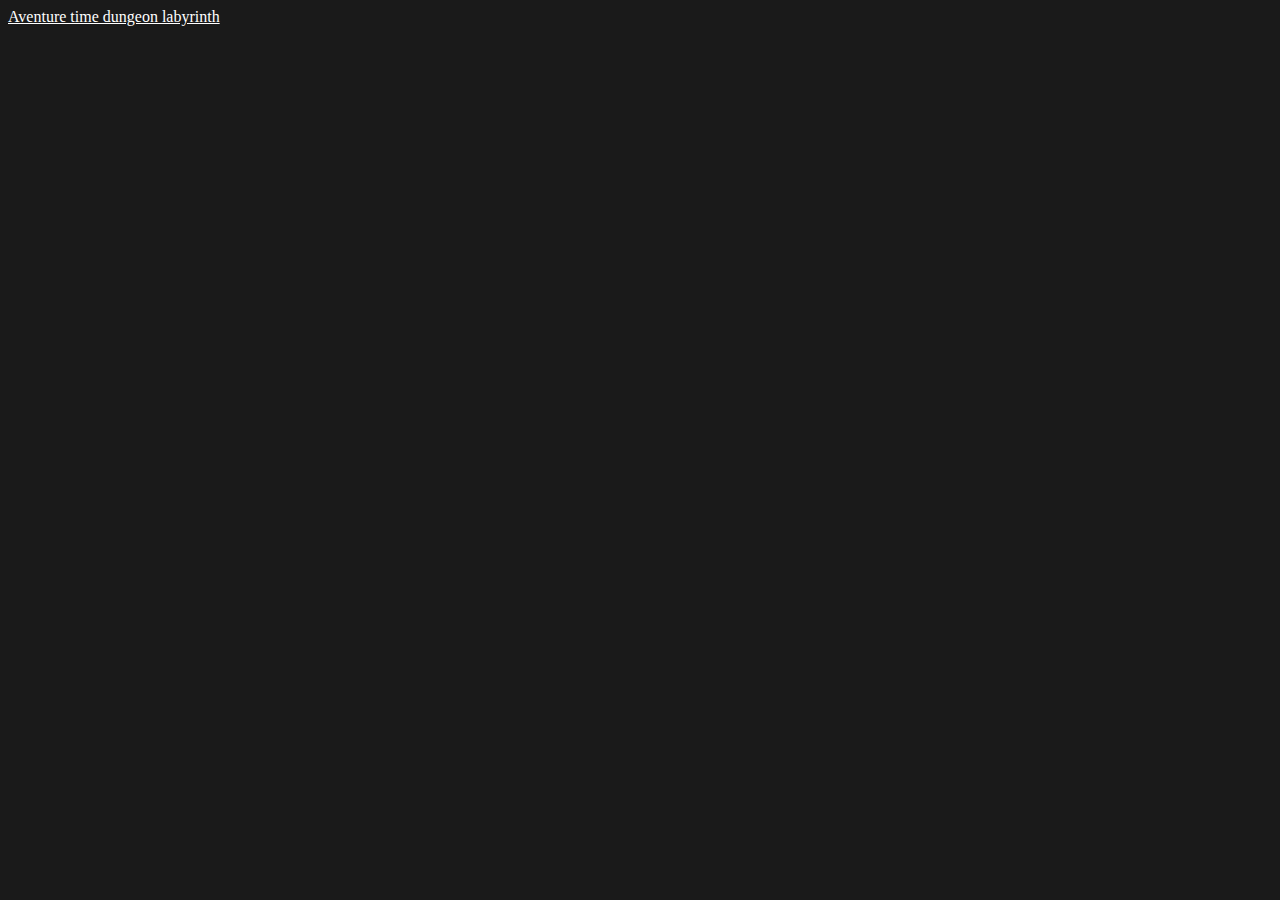
<file: index.html>
<!DOCTYPE html>
<html lang="fr">
  <head>
    <meta charset="UTF-8" />
    <meta name="viewport" content="width=device-width, initial-scale=1.0" />
    <title>Le livre dont vous êtes le héros</title>
    <link rel="stylesheet" href="styles/styles.css" />
  </head>
  <body>
    <!-- 🦊 Consigne 2: Remplacer le contenu du lien par votre teaser.  -->
    <a href="../pages/intro.html">Aventure time dungeon labyrinth </a>
  </body>
</html>
</file>
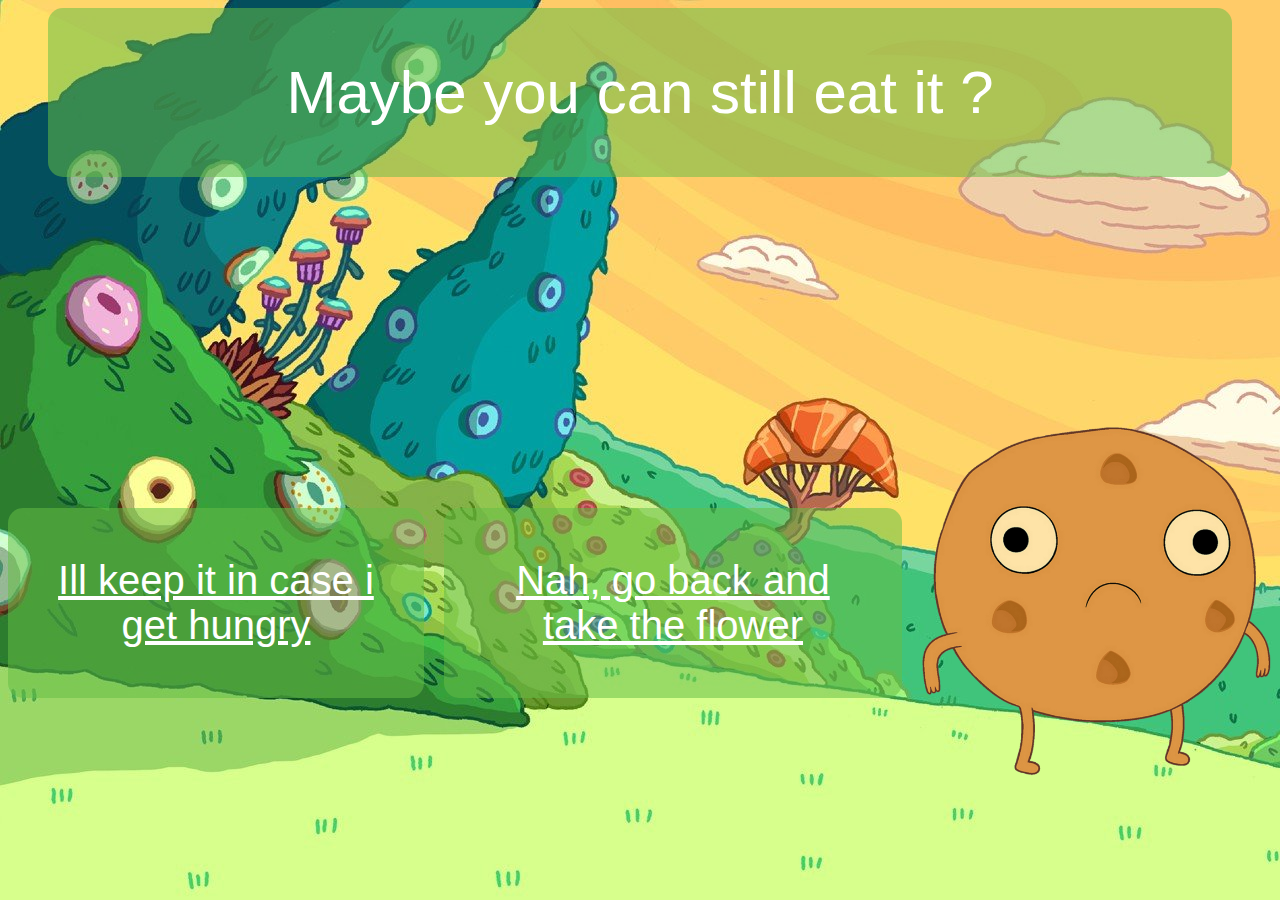
<file: pages/cookie.html>
<!DOCTYPE html>
<html lang="en">
  <head>
    <meta charset="UTF-8" />
    <meta name="viewport" content="width=device-width, initial-scale=1.0" />
    <link rel="stylesheet" href="../styles/cookie.css" />
    <title>Adventure time dungeon</title>
  </head>
  <body>
    <div class="card">Maybe you can still eat it ?</div>

    <div class="start-container">
      <a href="lastdoor.html">Ill keep it in case i get hungry</a>
      <a href="page4b.html">Nah, go back and take the flower</a>
      <div class="cookie">
        <img src="../images/Princess_Cookie.png" alt="cookie" />
      </div>
    </div>
  </body>
</html>
</file>
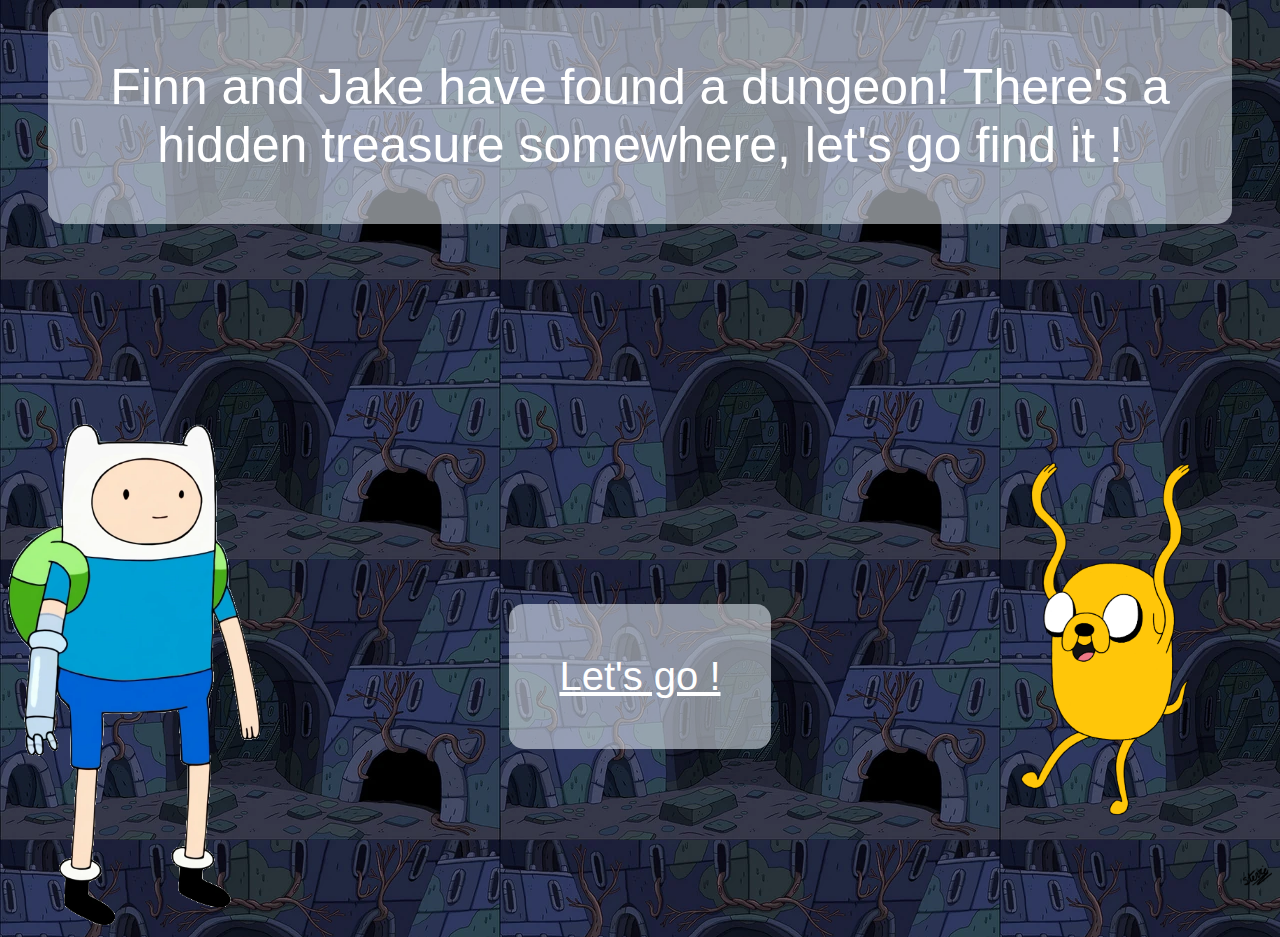
<file: pages/intro.html>
<!DOCTYPE html>
<html lang="en">
  <head>
    <meta charset="UTF-8" />
    <meta name="viewport" content="width=device-width, initial-scale=1.0" />
    <link rel="stylesheet" href="../styles/styleintro.css" />
    <title>Adventure time dungeon</title>
  </head>
  <body>
    <div class="card">
      Finn and Jake have found a dungeon! There's a hidden treasure somewhere,
      let's go find it !
    </div>

    <div class="start-container">
      <div class="finn">
        <img src="../images/finn.webp" alt="finn" />
      </div>
      <a href="page1.html">Let's go !</a>
      <div class="jake"><img src="../images/jake.png" alt="jake" /></div>
    </div>
  </body>
</html>
</file>
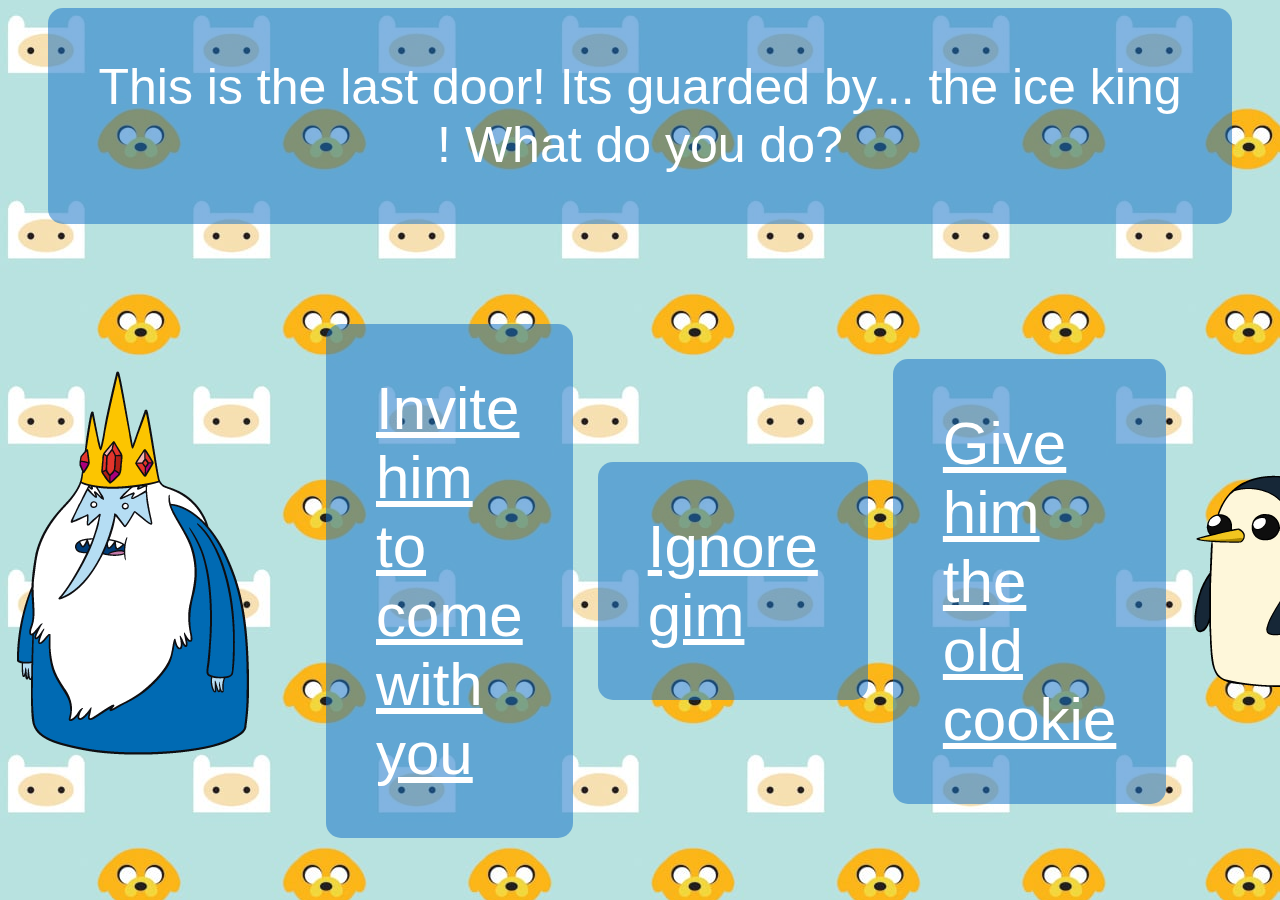
<file: pages/lastdoor.html>
<!DOCTYPE html>
<html lang="en">
  <head>
    <meta charset="UTF-8" />
    <meta name="viewport" content="width=device-width, initial-scale=1.0" />
    <link rel="stylesheet" href="../styles/stylelastdoor.css" />
    <title>Adventure time dungeon</title>
  </head>
  <body>
    <div class="card">
      This is the last door! Its guarded by... the ice king ! What do you do?
    </div>

    <div class="start-container">
      <div class="simon">
        <img src="../images/ice king.png" alt="ice king" />
      </div>
      <a href="youwin.html">Invite him to come with you </a>
      <a href="youloose.html">Ignore gim </a>
      <a href="youwin.html">Give him the old cookie</a>
      <div class="gunter"><img src="../images/Gunter.png" alt="gunter" /></div>
    </div>
  </body>
</html>
</file>
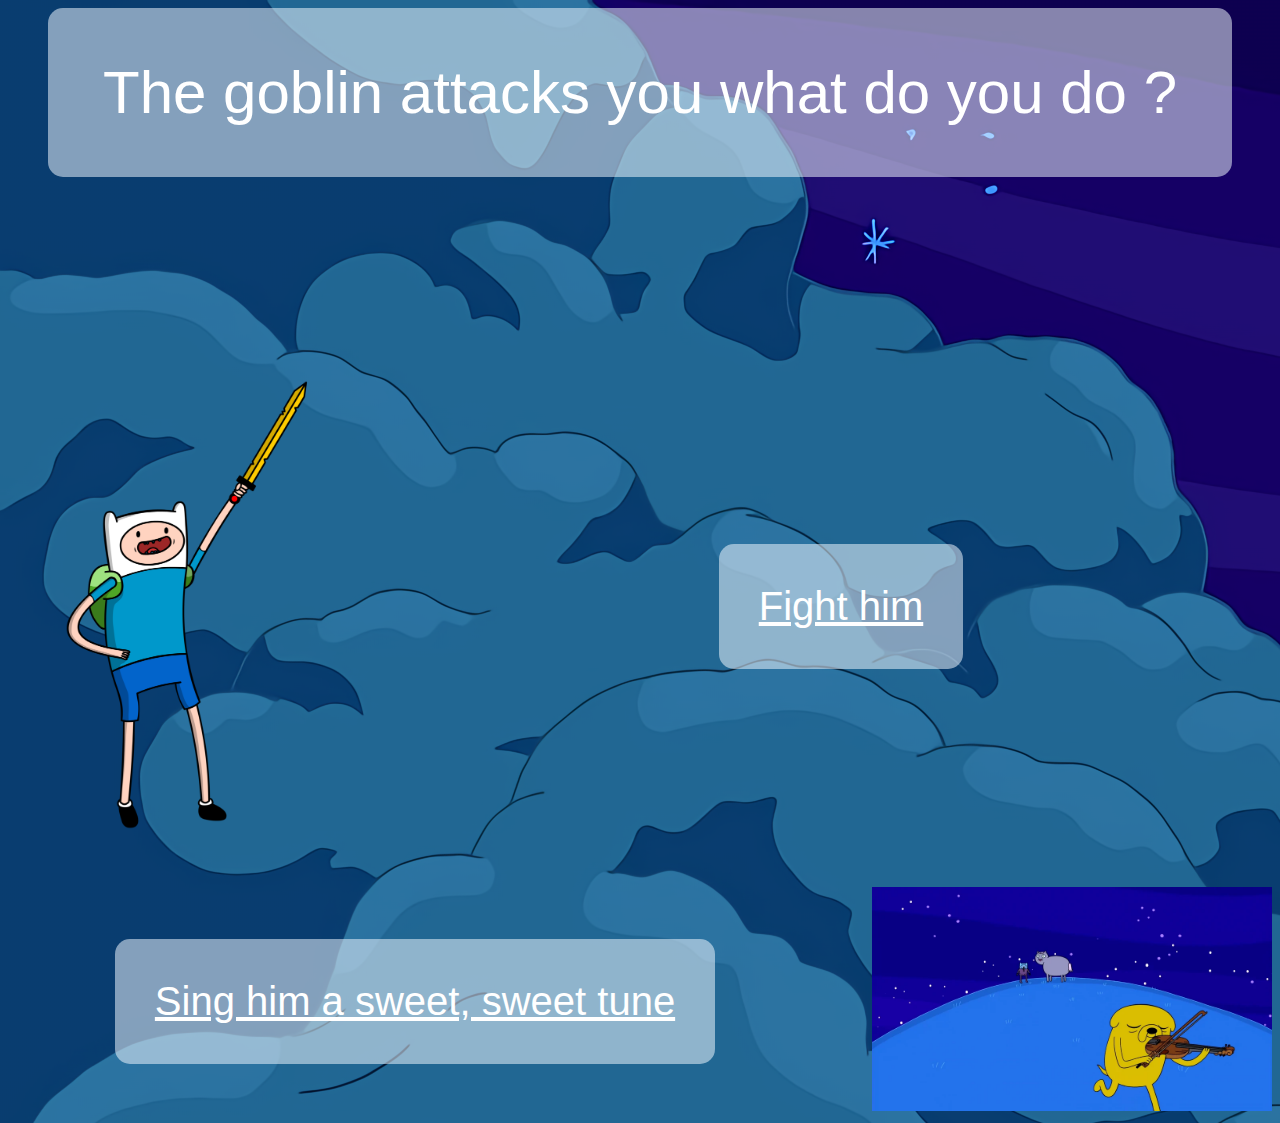
<file: pages/page2.html>
<!DOCTYPE html>
<html lang="en">
  <head>
    <meta charset="UTF-8" />
    <meta name="viewport" content="width=device-width, initial-scale=1.0" />
    <title>Adventure time dungeon</title>
    <link rel="stylesheet" href="../styles/styles2.css" />
  </head>
  <body>
    <div class="card">The goblin attacks you what do you do ?</div>

    <div class="start-container">
      <div class="finn">
        <img src="../images/finnfight.png" alt="finn" />
      </div>
      <a href="page1.html">Fight him </a>
      <a href="page3.html">Sing him a sweet, sweet tune</a>
      <div class="jake"><img src="../images/jakeviola.webp" alt="jake" /></div>
    </div>
  </body>
</html>
</file>
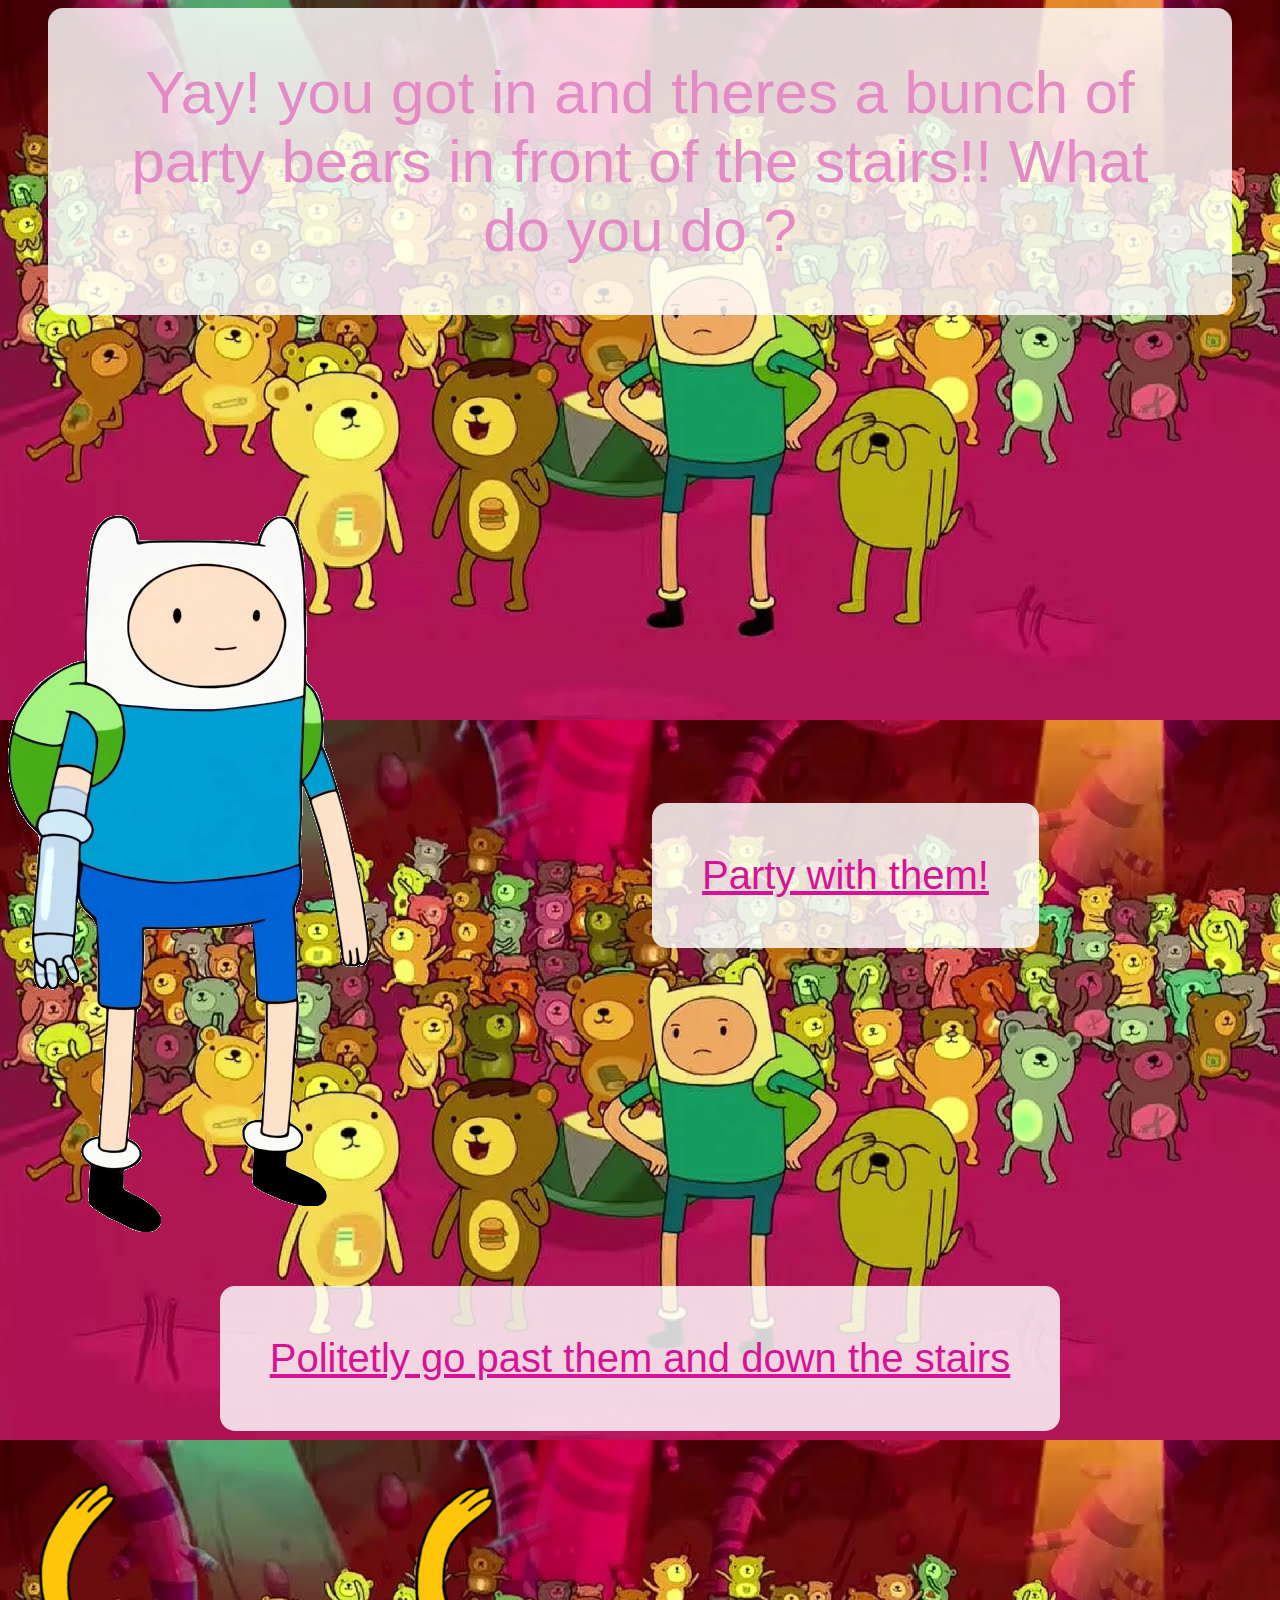
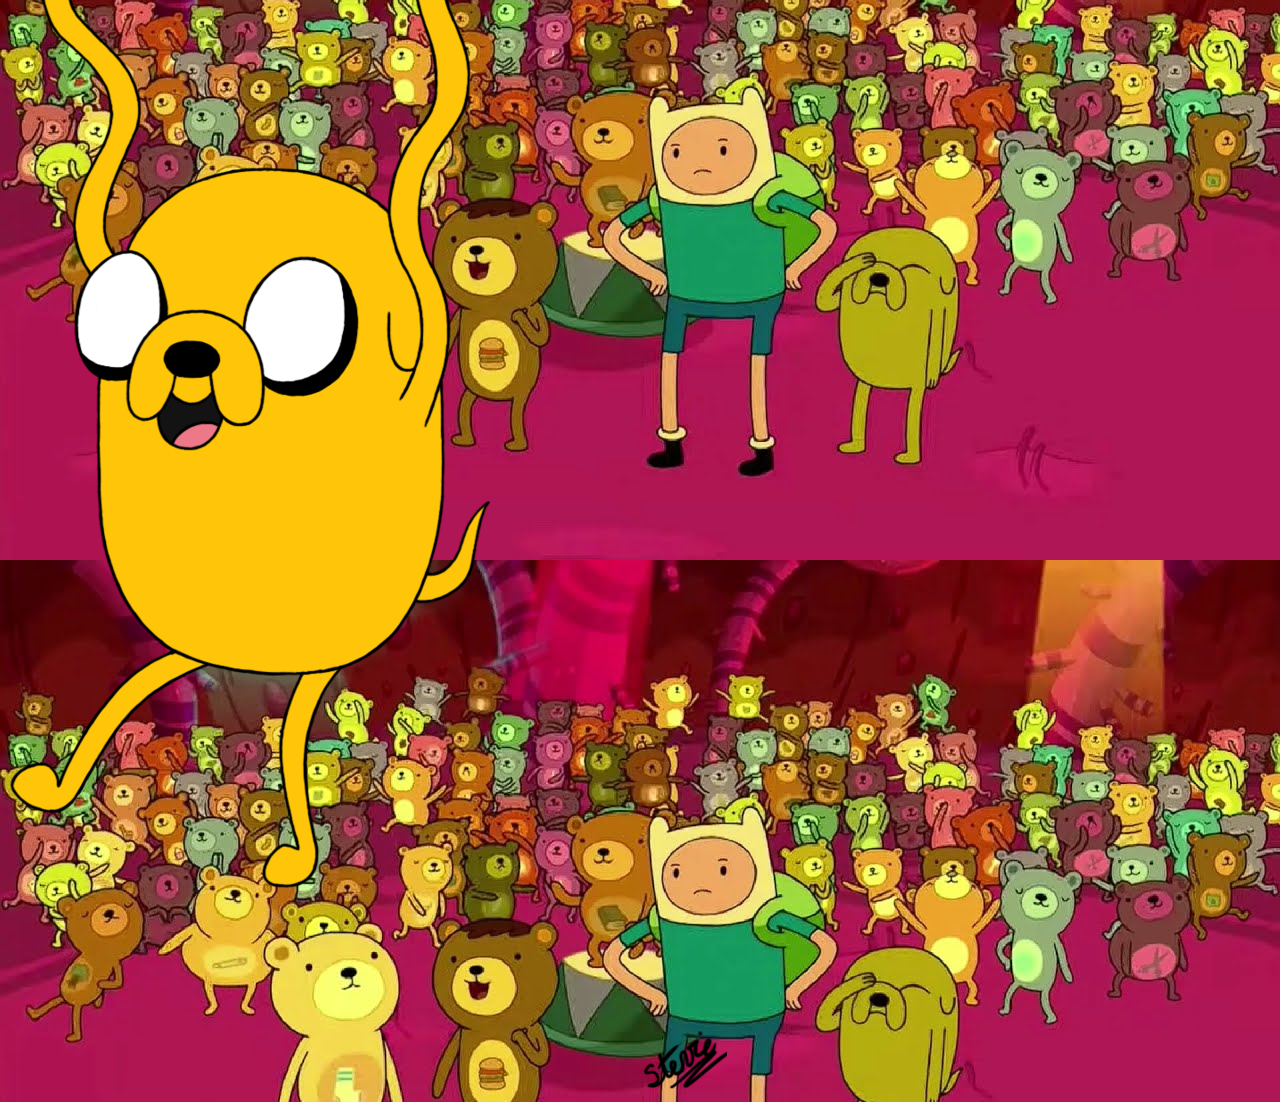
<file: pages/page3.html>
<!DOCTYPE html>
<html lang="en">
  <head>
    <meta charset="UTF-8" />
    <meta name="viewport" content="width=device-width, initial-scale=1.0" />
    <link rel="stylesheet" href="../styles/style3.css" />
    <title>Adventure time dungeon</title>
  </head>
  <body>
    <div class="card">
      Yay! you got in and theres a bunch of party bears in front of the stairs!!
      What do you do ?
    </div>

    <div class="start-container">
      <div class="finn">
        <img src="../images/finn.webp" alt="finn" />
      </div>
      <a href="page1.html">Party with them!</a>
      <a href="page1.html">Politetly go past them and down the stairs</a>
      <div class="jake"><img src="../images/jake.png" alt="jake" /></div>
    </div>
  </body>
</html>
</file>
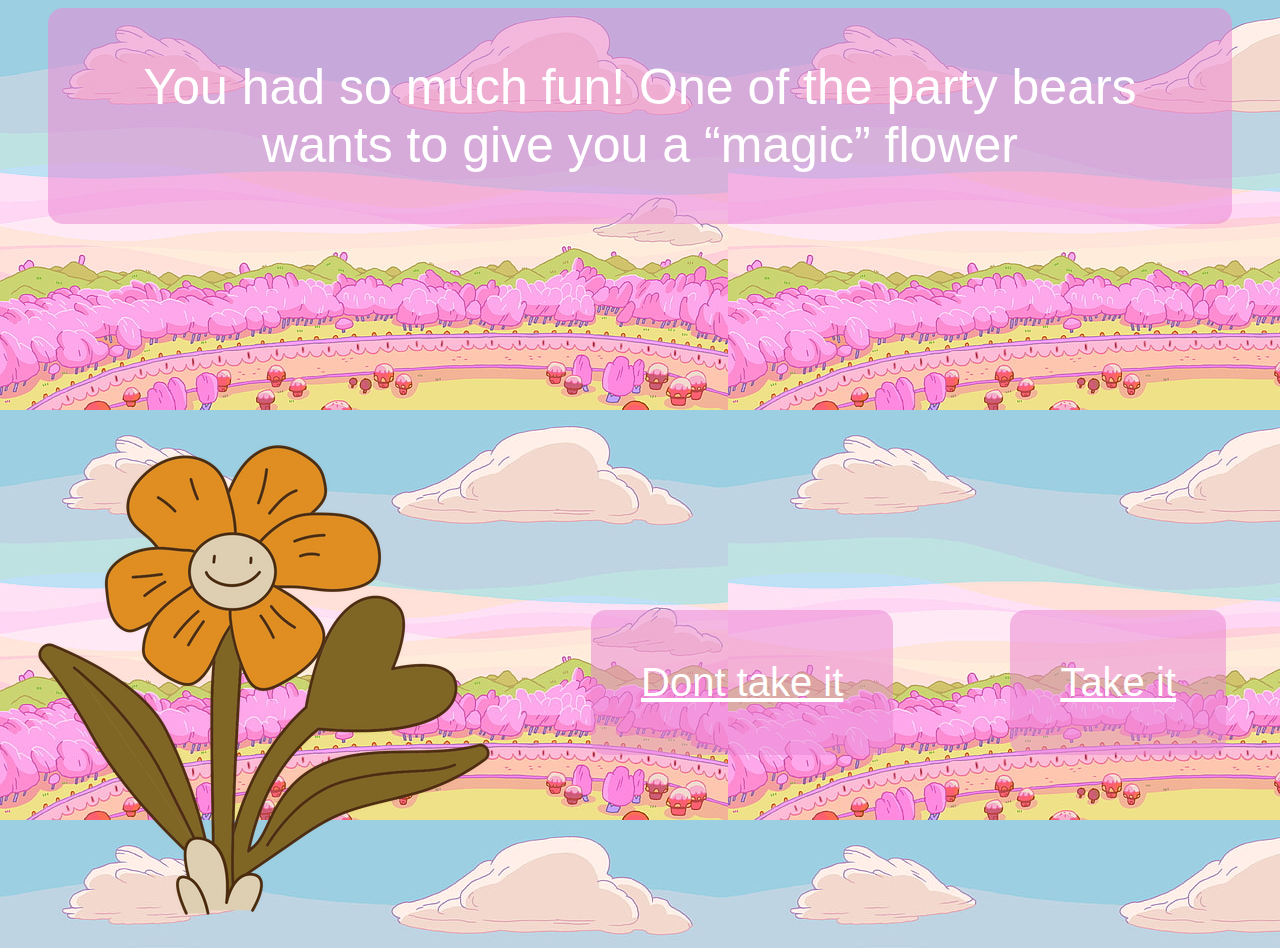
<file: pages/page4a.html>
<!DOCTYPE html>
<html lang="en">
  <head>
    <meta charset="UTF-8" />
    <meta name="viewport" content="width=device-width, initial-scale=1.0" />
    <link rel="stylesheet" href="../styles/style4a.css" />
    <title>Adventure time dungeon</title>
  </head>
  <body>
    <div class="card">
      You had so much fun! One of the party bears wants to give you a “magic”
      flower
    </div>
    <div class="start-container">
      <div class="finn">
        <img src="../images/flower.png" alt="finn" />
      </div>
      <a href="youloose.html">Dont take it</a>
      <a href="page6.html">Take it </a>
    </div>
  </body>
</html>
</file>
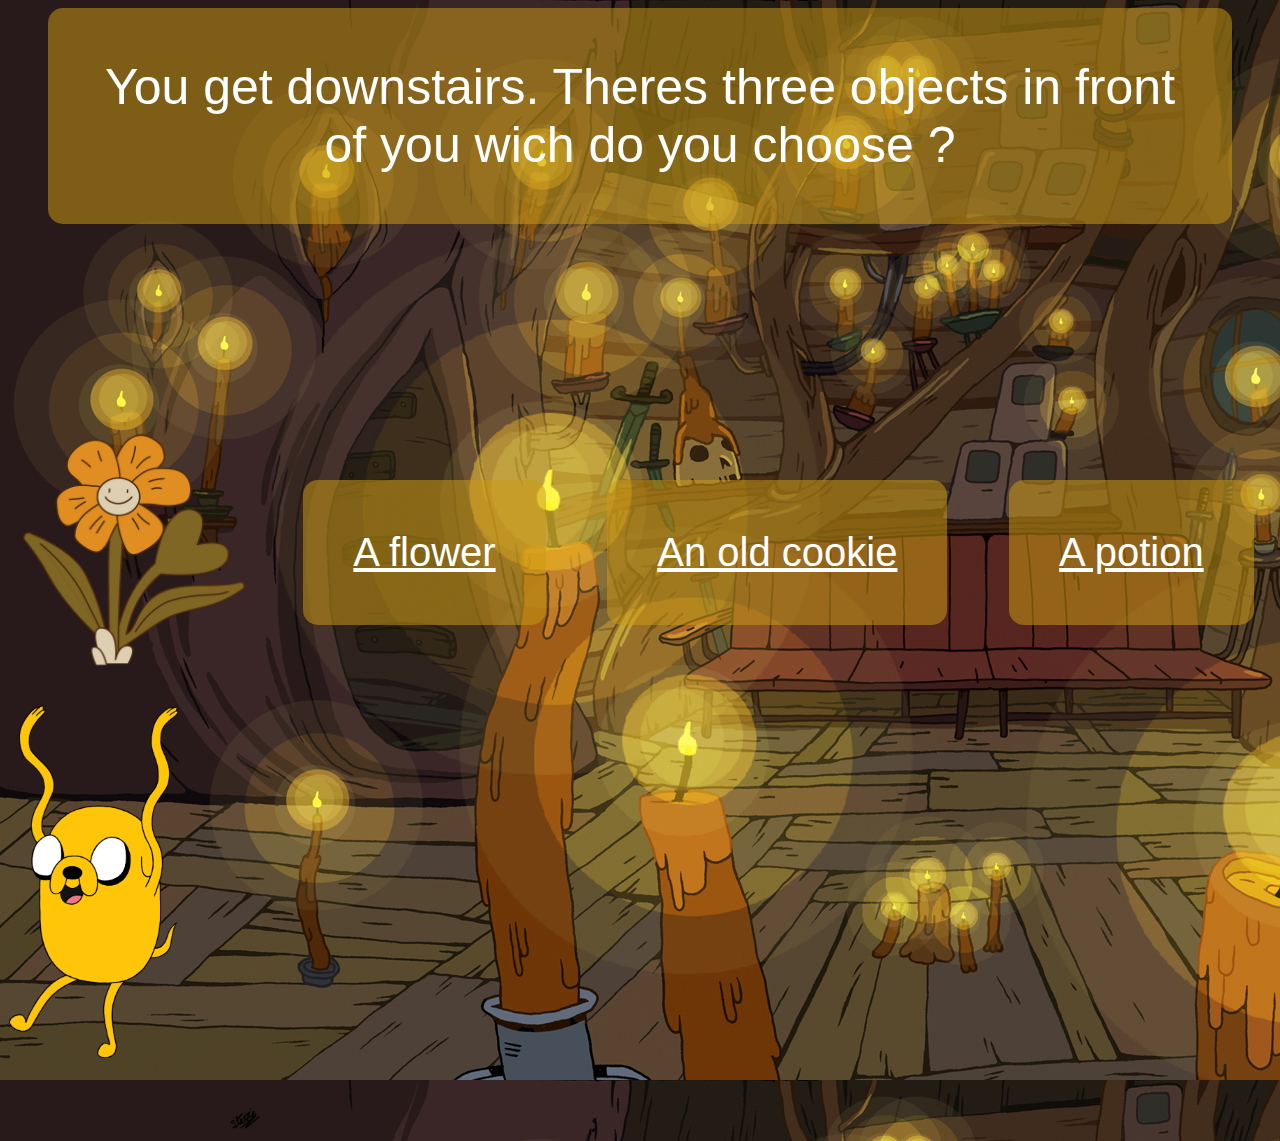
<file: pages/page4b.html>
<!DOCTYPE html>
<html lang="en">
  <head>
    <meta charset="UTF-8" />
    <meta name="viewport" content="width=device-width, initial-scale=1.0" />
    <link rel="stylesheet" href="../styles/style4b.css" />
    <title>Adventure time dungeon</title>
  </head>
  <body>
    <div class="card">
      You get downstairs. Theres three objects in front of you wich do you
      choose ?
    </div>

    <div class="start-container">
      <div class="flower">
        <img src="../images/flower.png" alt="flower" />
      </div>
      <a href="page6.html">A flower</a>
      <a href="cookie.html">An old cookie</a>
      <a href="youloose.html">A potion</a>
      <div class="jake"><img src="../images/jake.png" alt="jake" /></div>
    </div>
  </body>
</html>
</file>
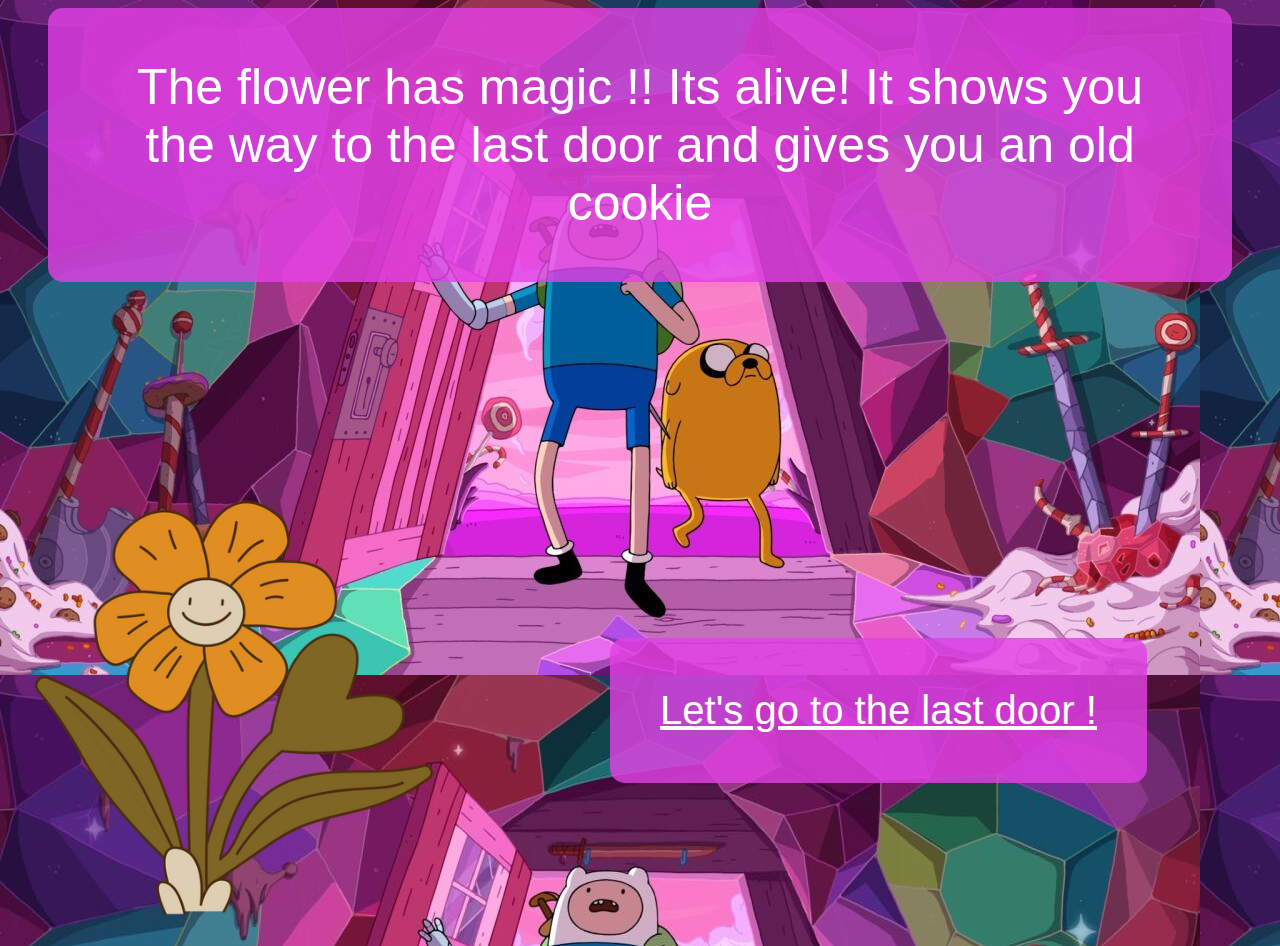
<file: pages/page6.html>
<!DOCTYPE html>
<html lang="en">
  <head>
    <meta charset="UTF-8" />
    <meta name="viewport" content="width=device-width, initial-scale=1.0" />
    <link rel="stylesheet" href="../styles/style6.css" />
    <title>Adventure time dungeon</title>
  </head>
  <body>
    <div class="card">
      The flower has magic !! Its alive! It shows you the way to the last door
      and gives you an old cookie
    </div>

    <div class="start-container">
      <div class="finn">
        <img src="../images/flower.png" alt="flower" />
      </div>
      <a href="page1.html">Let's go to the last door !</a>
    </div>
  </body>
</html>
</file>
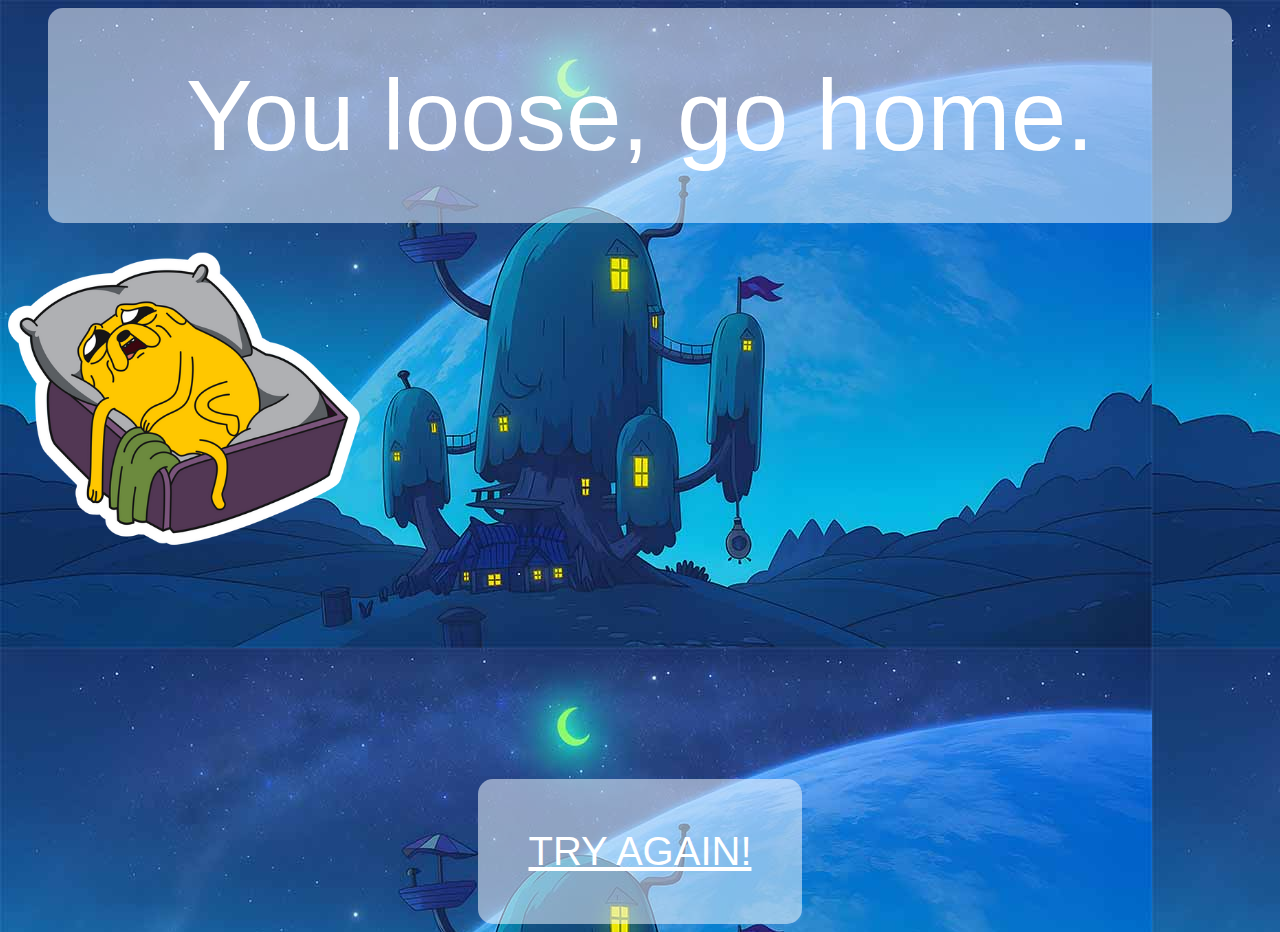
<file: pages/youloose.html>
<!DOCTYPE html>
<html lang="en">
  <head>
    <meta charset="UTF-8" />
    <meta name="viewport" content="width=device-width, initial-scale=1.0" />
    <link rel="stylesheet" href="../styles/youloose.css" />
    <title>YOU LOST</title>
  </head>
  <body>
    <div class="card">You loose, go home.</div>
    <div class="finn">
      <img src="../images/sadjake.png" alt="finn" />
    </div>
    <div class="start-container">
      <a href="intro.html">TRY AGAIN!</a>
    </div>
  </body>
</html>
</file>
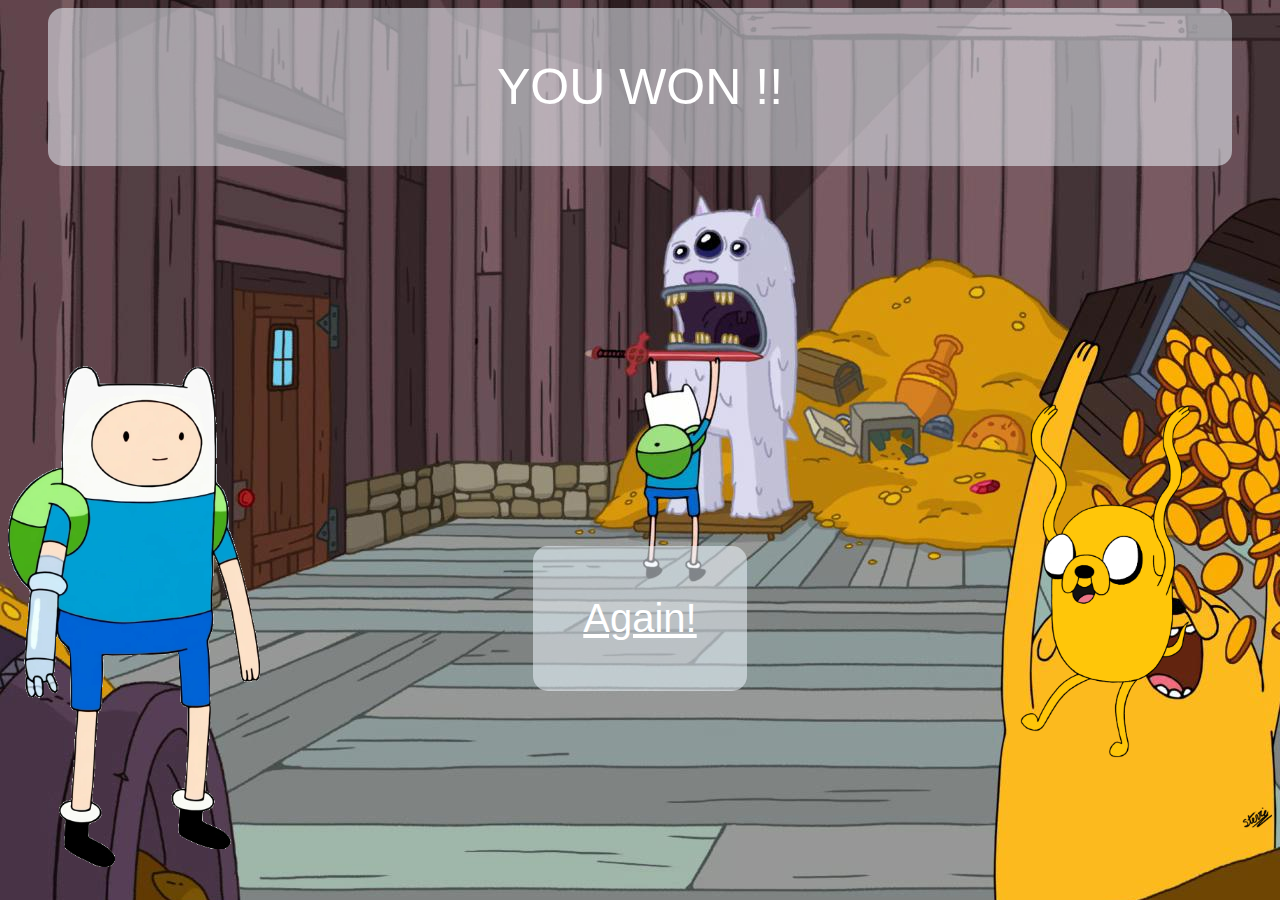
<file: pages/youwin.html>
<!DOCTYPE html>
<html lang="en">
  <head>
    <meta charset="UTF-8" />
    <meta name="viewport" content="width=device-width, initial-scale=1.0" />
    <link rel="stylesheet" href="../styles/youwin.css" />
    <title>Adventure time dungeon</title>
  </head>
  <body>
    <div class="card">YOU WON !!</div>

    <div class="start-container">
      <div class="finn">
        <img src="../images/finn.webp" alt="finn" />
      </div>
      <a href="intro.html">Again!</a>
      <div class="jake"><img src="../images/jake.png" alt="jake" /></div>
    </div>
  </body>
</html>
</file>
<file: styles/styles.css>
body {
  background-color: #1a1a1a;
  color: white;
}

a {
  color: white;
}
</file>
<file: styles/cookie.css>
body {
  background-image: url(../images/156597-Adventure_Time.jpg);
  color: white;
  font-family: Verdana, Tahoma, sans-serif;
}
.card {
  padding: 50px;
  background-color: rgba(102, 190, 70, 0.532);
  font-size: 60px;
  margin-right: 40px;
  margin-left: 40px;
  text-align: center;
  border-radius: 15px;
}
a {
  padding: 50px;
  background-color: rgba(102, 190, 70, 0.532);
  border-radius: 15px;
  margin-left: auto;
  margin-right: auto;
  color: hsl(0, 0%, 100%);
  font-size: 40px;
  text-align: center;
}
a:hover {
  background-color: rgb(24, 133, 46);
  font-size: 80px;
}
.start-container {
  margin-top: 40px;
  display: flex;
  gap: 20px;
  align-items: center;
  margin-top: 250px;
}
.cookie img {
  max-width: 350px;
}
</file>
<file: styles/styleintro.css>
body {
  background-image: url(../images/Dungeon1.webp);
  color: white;
  font-family: Verdana, Geneva, Tahoma, sans-serif;
}
.card {
  padding: 50px;
  background-color: rgba(240, 248, 255, 0.532);
  font-size: 50px;
  margin-right: 40px;
  margin-left: 40px;
  text-align: center;
  border-radius: 15px;
}
a:hover {
  background-color: rgba(240, 248, 255, 0.364);
  font-size: 60px;
  transition-delay: 50ms;
}
.finn {
  img {
    max-width: 252px;
  }
}

.jake img {
  max-width: 252px;
}
a {
  padding: 50px;
  background-color: rgba(240, 248, 255, 0.532);
  border-radius: 15px;
  margin-left: auto;
  margin-right: auto;
  color: hsl(300, 100%, 100%);
  font-size: 40px;
}
.start-container {
  display: flex;
  flex-wrap: wrap;
  gap: 25px;
  align-items: center;
  margin-top: 200px;
}
</file>
<file: styles/stylelastdoor.css>
body {
  background-image: url(../images/back7.jpg);
  color: white;
  font-family: Verdana, Geneva, Tahoma, sans-serif;
}
.card {
  padding: 50px;
  background-color: rgba(20, 115, 198, 0.532);
  font-size: 50px;
  margin-right: 40px;
  margin-left: 40px;
  text-align: center;
  border-radius: 15px;
}
a {
  font-size: 60px;
}
.finn {
  img {
    max-width: 252px;
  }
}

.jake img {
  max-width: 252px;
}
a {
  padding: 50px;
  background-color: rgba(20, 115, 198, 0.532);
  border-radius: 15px;
  margin-left: auto;
  margin-right: auto;
  color: hsl(300, 100%, 100%);
}
.start-container {
  margin-top: 40px;
  display: flex;
  gap: 25px;
  align-items: center;
  margin-top: 100px;
}
</file>
<file: styles/styles2.css>
body {
  background-image: url(../images/background2.png);
  color: white;
  font-family: Verdana, Geneva, Tahoma, sans-serif;
}

.card {
  padding: 50px;
  background-color: rgba(240, 248, 255, 0.532);
  font-size: 60px;
  margin-right: 40px;
  margin-left: 40px;
  text-align: center;
  border-radius: 15px;
}
a:hover {
  background-color: rgba(240, 248, 255, 0.364);
  font-size: 60px;
  transition-delay: 50ms;
}
.finn img {
  max-width: 352px;
}

.jake img {
  max-width: 400px;
}
a {
  padding: 40px;
  background-color: rgba(240, 248, 255, 0.532);
  border-radius: 15px;
  margin-left: auto;
  margin-right: auto;
  color: hsl(300, 100%, 100%);
  font-size: 40px;
}
.start-container {
  display: flex;
  flex-wrap: wrap;
  gap: 50px;
  align-items: center;
  margin-top: 200px;
}
</file>
<file: styles/style3.css>
body {
  background-image: url(../images/partybearsb.jpg);
  color: white;
  font-family: Verdana, Geneva, Tahoma, sans-serif;
}
.card {
  padding: 50px;
  background-color: rgba(255, 255, 255, 0.829);
  font-size: 60px;
  margin-right: 40px;
  margin-left: 40px;
  text-align: center;
  border-radius: 15px;
  color: hsl(321, 62%, 72%);
}
a:hover {
  background-color: rgba(239, 184, 211, 0.688);
  font-size: 60px;
  transition-delay: 50ms;
}
a {
  padding: 50px;
  background-color: rgba(255, 255, 255, 0.829);
  border-radius: 15px;
  margin-left: auto;
  margin-right: auto;
  color: hsl(321, 85%, 46%);
  font-size: 40px;
}
.start-container {
  display: flex;
  flex-wrap: wrap;
  gap: 50px;
  align-items: center;
  margin-top: 200px;
}
</file>
<file: styles/style4a.css>
body {
  background-image: url(../images/backround4a.jpg);
  color: white;
  font-family: Verdana, Geneva, Tahoma, sans-serif;
}
.card {
  padding: 50px;
  background-color: rgba(235, 135, 211, 0.532);
  font-size: 50px;
  margin-right: 40px;
  margin-left: 40px;
  text-align: center;
  border-radius: 15px;
}

.flower {
  img {
    max-width: 452px;
  }
}
a:hover {
  background-color: rgba(225, 64, 190, 0.686);
  font-size: 60px;
  transition-delay: 50ms;
}
a {
  padding: 50px;
  background-color: rgba(235, 135, 211, 0.532);
  border-radius: 15px;
  margin-left: auto;
  margin-right: auto;
  color: hsl(300, 100%, 100%);
  font-size: 40px;
}
.start-container {
  display: flex;
  flex-wrap: wrap;
  gap: 25px;
  align-items: center;
  margin-top: 200px;
}
</file>
<file: styles/style4b.css>
body {
  background-image: url(../images/backround4b.jpg);
  color: white;
  font-family: Verdana, Geneva, Tahoma, sans-serif;
}
.card {
  padding: 50px;
  background-color: rgba(203, 154, 20, 0.532);
  font-size: 50px;
  margin-right: 40px;
  margin-left: 40px;
  text-align: center;
  border-radius: 15px;
}

.flower img {
  max-width: 252px;
}

.jake img {
  max-width: 252px;
}
a:hover {
  background-color: rgba(213, 176, 74, 0.808);
  font-size: 60px;
  transition-delay: 50ms;
}
a {
  padding: 50px;
  background-color: rgba(203, 154, 20, 0.532);
  border-radius: 15px;
  margin-left: auto;
  margin-right: auto;
  color: hsl(300, 100%, 100%);
  text-align: center;
  font-size: 40px;
}
.start-container {
  display: flex;
  flex-wrap: wrap;
  gap: 25px;
  align-items: center;
  margin-top: 200px;
}
</file>
<file: styles/style6.css>
body {
  background-image: url(../images/back6.jpeg);
  color: white;
  font-family: Verdana, Geneva, Tahoma, sans-serif;
}
.card {
  padding: 50px;
  background-color: rgba(226, 65, 228, 0.818);
  font-size: 50px;
  margin-right: 40px;
  margin-left: 40px;
  text-align: center;
  border-radius: 15px;
}

.finn {
  img {
    max-width: 452px;
  }
}

.flower img {
  max-width: 452px;
}
a:hover {
  background-color: rgba(225, 64, 190, 0.686);
  font-size: 60px;
  transition-delay: 50ms;
}
a {
  padding: 50px;
  background-color: rgba(226, 65, 228, 0.818);
  border-radius: 15px;
  margin-left: auto;
  margin-right: auto;
  color: hsl(300, 100%, 100%);
  font-size: 40px;
}
.start-container {
  display: flex;
  flex-wrap: wrap;
  gap: 25px;
  align-items: center;
  margin-top: 200px;
}
</file>
<file: styles/youloose.css>
body {
  background-image: url(../images/looseback.jpg);
  color: white;
  font-family: Verdana, Geneva, Tahoma, sans-serif;
}
.card {
  padding: 50px;
  background-color: rgba(240, 248, 255, 0.532);
  font-size: 100px;
  margin-right: 40px;
  margin-left: 40px;
  text-align: center;
  border-radius: 15px;
}
.finn {
  img {
    max-width: 352px;
  }
}
a:hover {
  background-color: rgba(8, 46, 149, 0.686);
  font-size: 60px;
  transition-delay: 50ms;
}
a {
  padding: 50px;
  background-color: rgba(240, 248, 255, 0.532);
  border-radius: 15px;
  margin-left: auto;
  margin-right: auto;
  color: hsl(300, 100%, 100%);
  font-size: 40px;
}
.start-container {
  display: flex;
  flex-wrap: wrap;
  gap: 15px;
  align-items: center;
  margin-top: 200px;
}
</file>
<file: styles/youwin.css>
body {
  background-image: url(../images/treasure.jpg);
  color: white;
  font-family: Verdana, Geneva, Tahoma, sans-serif;
}
.card {
  padding: 50px;
  background-color: rgba(240, 248, 255, 0.532);
  font-size: 50px;
  margin-right: 40px;
  margin-left: 40px;
  text-align: center;
  border-radius: 15px;
}
.finn {
  img {
    max-width: 252px;
  }
}

.jake img {
  max-width: 252px;
}
a:hover {
  background-color: rgba(141, 190, 234, 0.532);
  font-size: 60px;
  transition-delay: 50ms;
}
a {
  padding: 50px;
  background-color: rgba(240, 248, 255, 0.532);
  border-radius: 15px;
  margin-left: auto;
  margin-right: auto;
  color: hsl(300, 100%, 100%);
  font-size: 40px;
}
.start-container {
  display: flex;
  flex-wrap: wrap;
  gap: 25px;
  align-items: center;
  margin-top: 200px;
}
</file>
